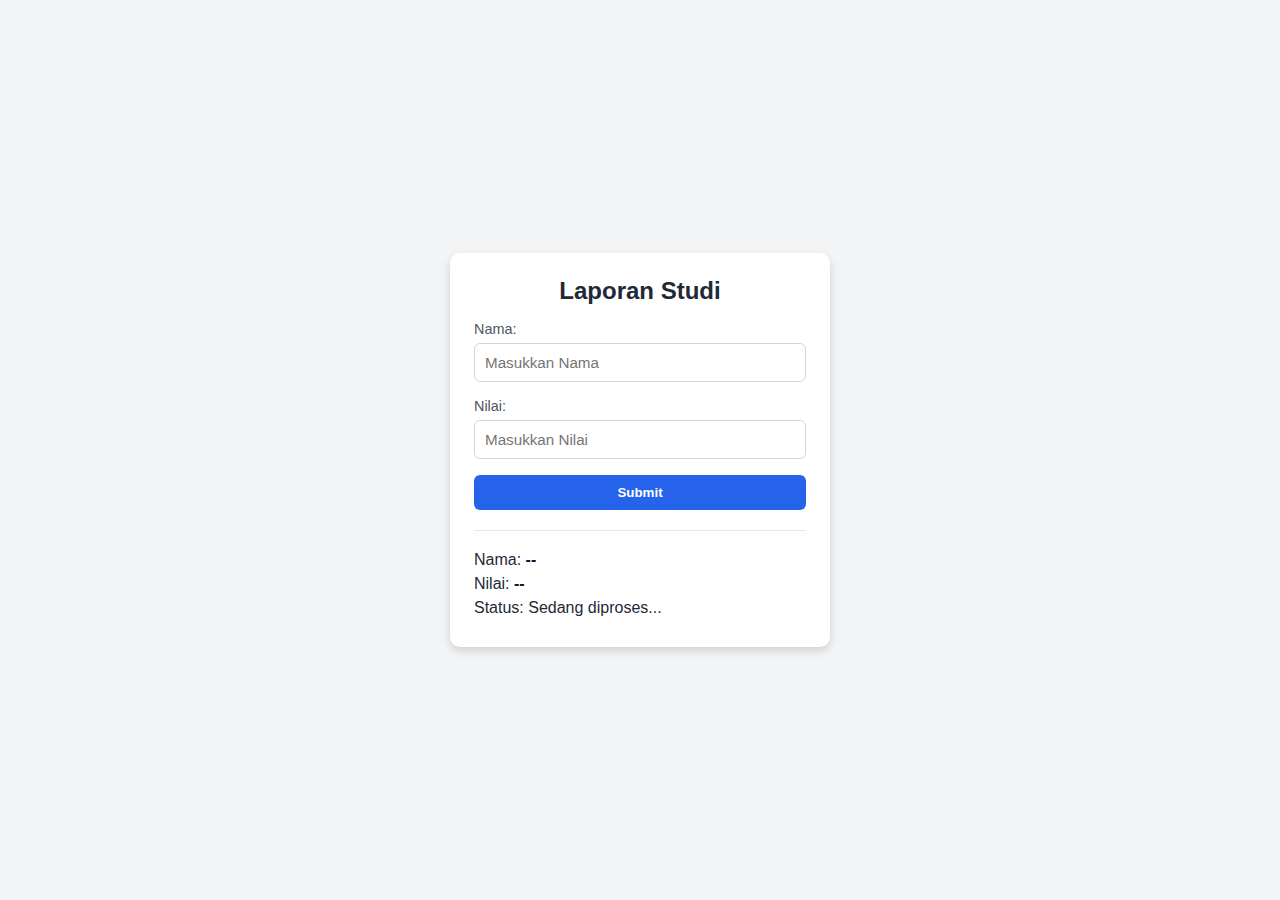
<file: PRATIKUM PEMROGRAMAN WEB 1/index.html>
<!DOCTYPE html>
<html lang="en">
<head>
  <meta charset="UTF-8">
  <meta name="viewport" content="width=device-width, initial-scale=1.0">
  <title>Laporan Nilai Mahasiswa</title>
  <link rel="stylesheet" href="style.css">
</head>
<body>
  <div class="card">
    <h1 id="header-title">Laporan Studi</h1>

    <!-- Input untuk Nama Mahasiswa -->
    <div cl

  <!-- Input untuk Nama Mahasiswa -->
  <div class="mb-4">
    <label for="input-nama">Nama:</label>
    <input type="text" id="input-nama" placeholder="Masukkan Nama">
  </div>

  <!-- Input untuk Nilai Mahasiswa -->
  <div class="mb-4">
    <label for="input-nilai">Nilai:</label>
    <input type="number" id="input-nilai" placeholder="Masukkan Nilai">
  </div>

  <!-- Tombol Submit -->
  <button id="submit-btn">Submit</button>
</div>

<hr>

<!-- Menampilkan Hasil -->
<p>Nama: <span id="nama mhs">--</span></p>
<p>Nilai: <span id="nilai mhs">--</span></p>
<p id="status-kelulusan">Status: Sedang diproses...</p>

<script src="soal.js"></script>
</body>
</html>
</file>
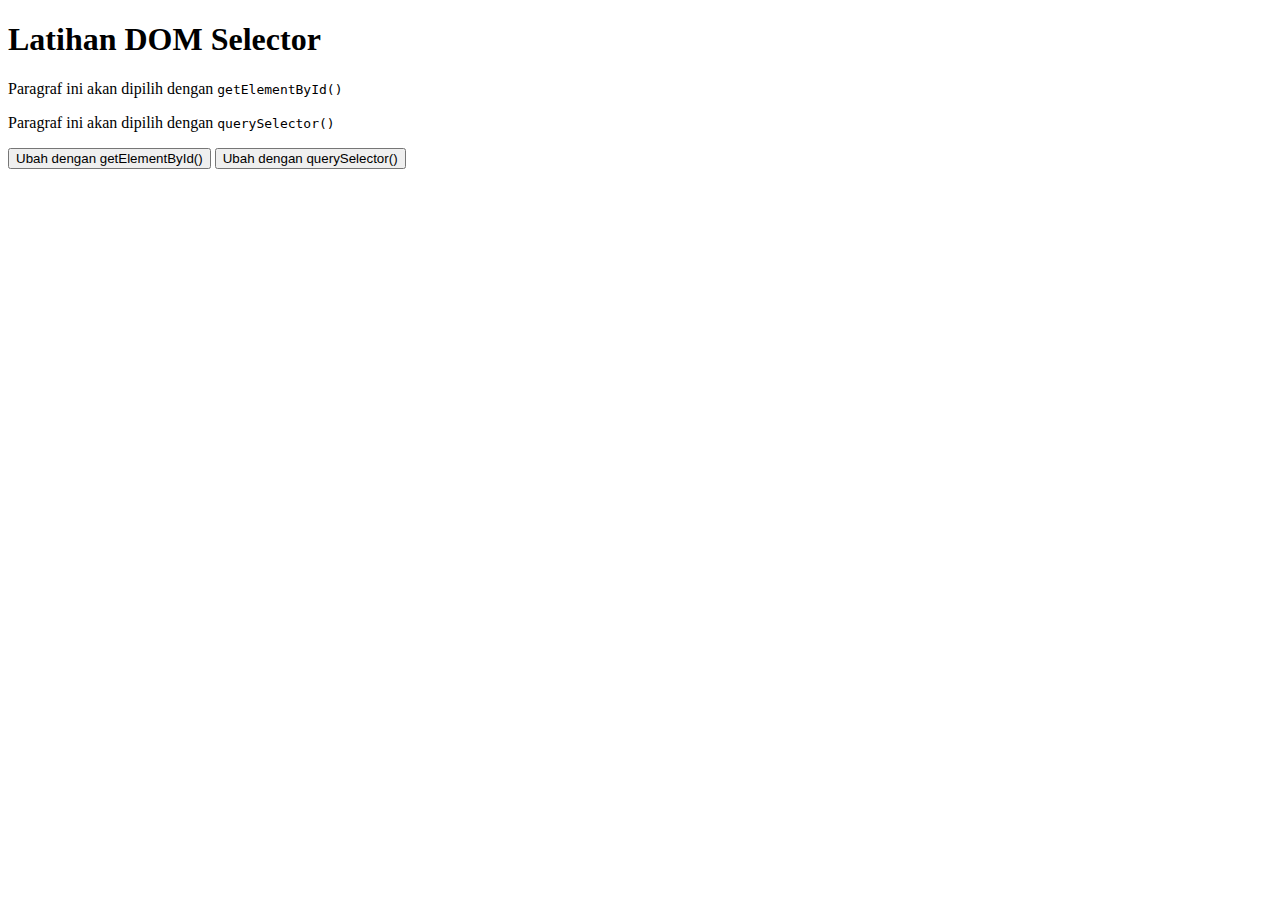
<file: PRATIKUM PEMROGRAMAN WEB 1/latihan-04.html/latihan-04.html>
<!DOCTYPE html>
<html lang="en">
<head>
  <meta charset="UTF-8">
  <meta name="viewport" content="width=device-width, initial-scale=1.0">
  <title>Latihan DOM Selector</title>
</head>
<body>
  <div class="container">
    <h1>Latihan DOM Selector</h1>
    <p id="teks">Paragraf ini akan dipilih dengan <code>getElementById()</code></p>
    <p class="paragraf">Paragraf ini akan dipilih dengan <code>querySelector()</code></p>
    <button class="btn" onclick="ubahDenganId()">Ubah dengan getElementById()</button>
    <button class="btn" onclick="ubahDenganQuery()">Ubah dengan querySelector()</button>
  </div>

  <script src="script-04.js"></script>
</body>
</html>
</file>
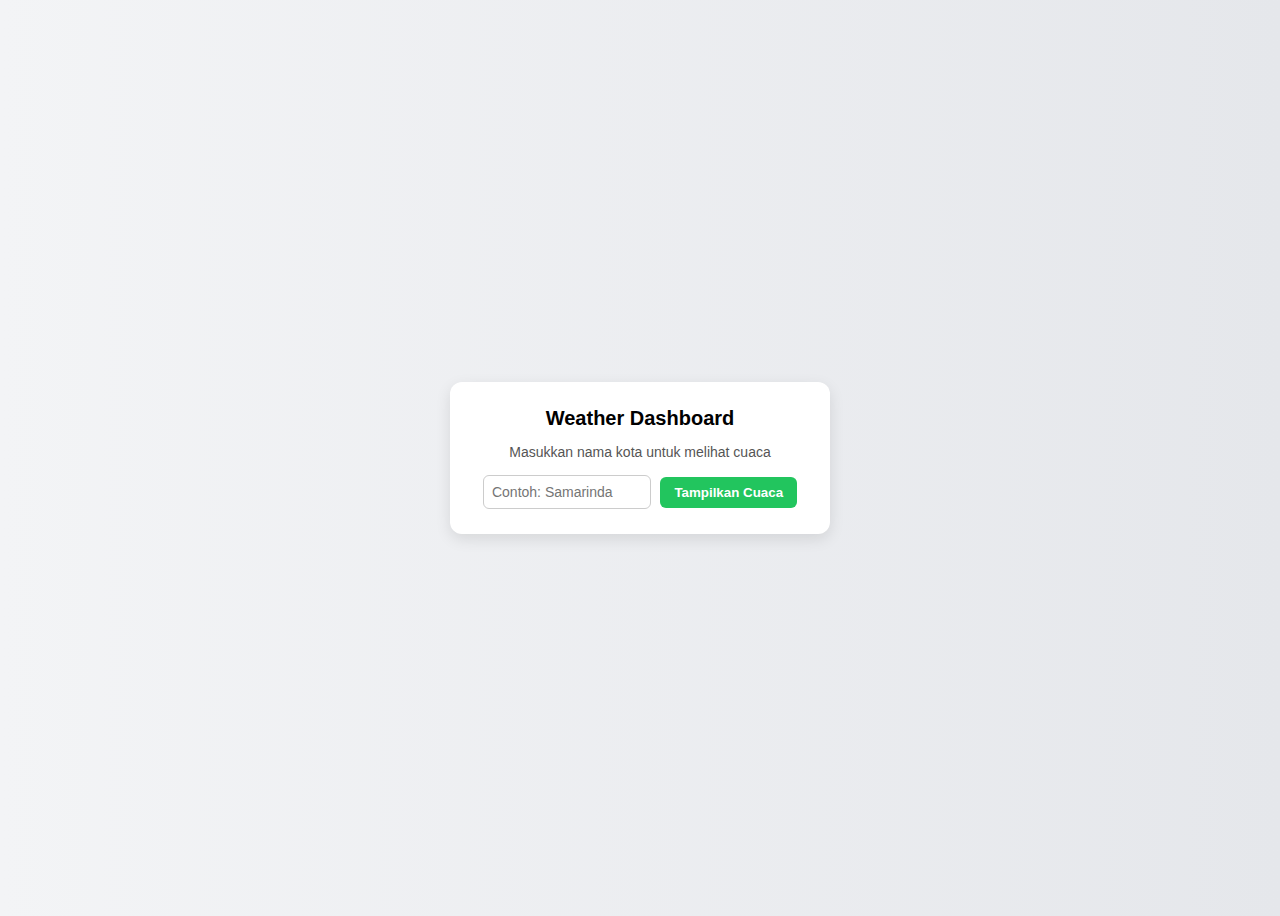
<file: soal latihan javascript/latihan-01.html/latihan-01.html>
<!DOCTYPE html>
<html lang="id">
<head>
  <meta charset="UTF-8">
  <meta name="viewport" content="width=device-width, initial-scale=1.0">
  <title>Weather Dashboard</title>
  <link rel="stylesheet" href="style.css">
</head>
<body>
  <div class="container">
    <h2>Weather Dashboard</h2>
    <p>Masukkan nama kota untuk melihat cuaca</p>
    <input type="text" id="cityInput" placeholder="Contoh: Samarinda">
    <button onclick="showWeather()">Tampilkan Cuaca</button>
  </div>

  <script src="soal.js"></script>
</body>
</html>
</file>
<file: PRATIKUM PEMROGRAMAN WEB 1/style.css>
input:focus {
  border-color: #2563eb; /* blue-600 */
  box-shadow: 0 0 0 2px rgba(37, 99, 235, 0.3);
}

.mb-4 {
  margin-bottom: 16px;
}

button {
  width: 100%;
  padding: 10px 16px;
  background: #2563eb;
  color: white;
  font-weight: 600;
  border: none;
  border-radius: 6px;
  cursor: pointer;
  transition: 0.2s;
}

button:hover {
  background: #1e40af;
}

h1 {
  font-size: 1.5rem;
  font-weight: 600;
  text-align: center;
  color: #1f2937; /* gray-800 */
  margin-bottom: 16px;
}

label {
  display: block;
  font-size: 0.9rem;
  font-weight: 500;
  color: #4b5563; /* gray-600 */
  margin-bottom: 6px;
}

input {
  width: 100%;
  padding: 10px;
  border: 1px solid #d1d5db; /* gray-300 */
  border-radius: 6px;
  font-size: 0.95rem;
  outline: none;
  transition: 0.2s;
}

hr {
  margin: 20px 0;
  border: 0;
  border-top: 1px solid #e5e7eb;
}

p {
  color: #1f2937;
  margin-bottom: 6px;
}

span {
  font-weight: 600;
  color: #111827;
}

/* Reset dasar */
* {
  margin: 0;
  padding: 0;
  box-sizing: border-box;
  font-family: sans-serif;
}

body {
  background-color: #f3f4f6; /* gray-100 */
  min-height: 100vh;
  display: flex;
  align-items: center;
  justify-content: center;
}

.card {
  background: #ffffff;
  padding: 24px;
  border-radius: 10px;
  box-shadow: 0 4px 10px rgba(0, 0, 0, 0.15);
  width: 380px;
}
</file>
<file: soal latihan javascript/latihan-01.html/style.css>
body {
  font-family: "Poppins", sans-serif;
  background: linear-gradient(to right, #f3f4f6, #e5e7eb);
  display: flex;
  justify-content: center;
  align-items: center;
  height: 100vh;
}

.container {
  background: white;
  padding: 25px 30px;
  border-radius: 12px;
  box-shadow: 0px 5px 15px rgba(0,0,0,0.1);
  text-align: center;
  width: 320px;
}

h2 {
  margin: 0 0 8px;
  font-size: 20px;
  font-weight: bold;
}

p {
  margin-bottom: 15px;
  color: #555;
  font-size: 14px;
}

input {
  padding: 8px;
  border: 1px solid #ccc;
  border-radius: 6px;
  width: 150px;
  font-size: 14px;
}

button {
  padding: 8px 14px;
  background-color: #22c55e;
  color: white;
  border: none;
  border-radius: 6px;
  font-weight: bold;
  cursor: pointer;
  margin-left: 5px;
}

button:hover {
  background-color: #16a34a;
}
</file>
